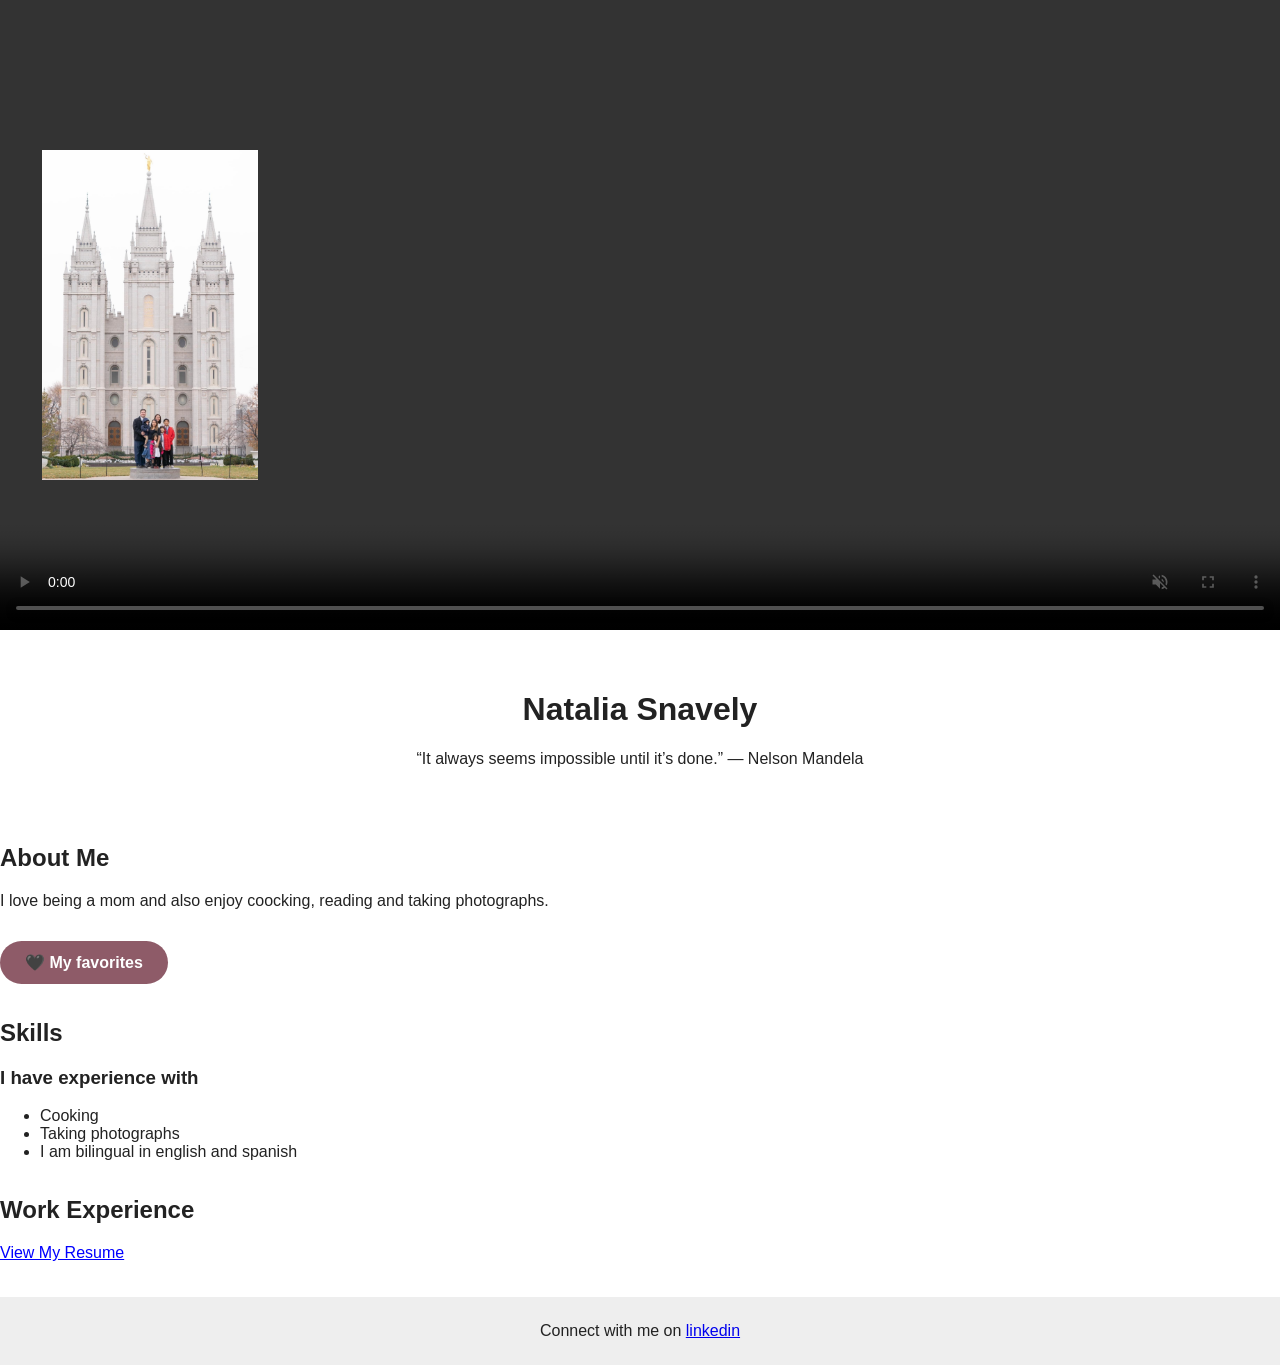
<file: index.html>
<!DOCTYPE html>
<html lang="en">
<head>
    <meta charset="UTF-8">
    <meta name="viewport" content="width=device-width, initial-scale=1.0">

    <title>My Video Banner</title>
    <link rel="stylesheet" href="styles.css">

</head>
<body>

    <section class="video-banner">

        <video autoplay muted loop playsinline controls>

            <source src="flowermountain.mp4" type="video/mp4">

            Your browser does not support this video.
        </video>
        <img
        src="Family.JPG"
        alt="My photo"
        class="corner-photo"
        >

    </section>
        
<header>
    <div class="centered">
   
         <h1>Natalia Snavely</h1>
     <p>
    “It always seems impossible until it’s done.” — Nelson Mandela
     </p>
    </div>
</header>
<div id="greeting"></div>

<main>
<section>
<h2>About Me</h2>
    <p>
  I love being a mom and also enjoy coocking, reading and taking photographs.      
    </p>
    <a href="favorites.html" class="favorites-btn">
        🖤 My favorites
    </a>
</section>
<section>
 <h2>Skills</h2> 
  <h3>I have experience with</h3> 
  <ul>
 <li>Cooking</li>
 <li>Taking photographs</li>
 <li>I am bilingual in english and spanish </li>
  </ul>
</section>

<section>
 <h2>Work Experience</h2>

  <a href="resume.html" target="_blank">
        View My Resume
    </a>
</section>

</main>

<footer class="centered">
    Connect with me on
    <a href="https://www.linkedin.com/feed/" 
    target="_blank"
     rel="noopener noreferrer">
     linkedin
    </a>
</footer>
<script src="index.js"></script>
</body>
</html>
</file>
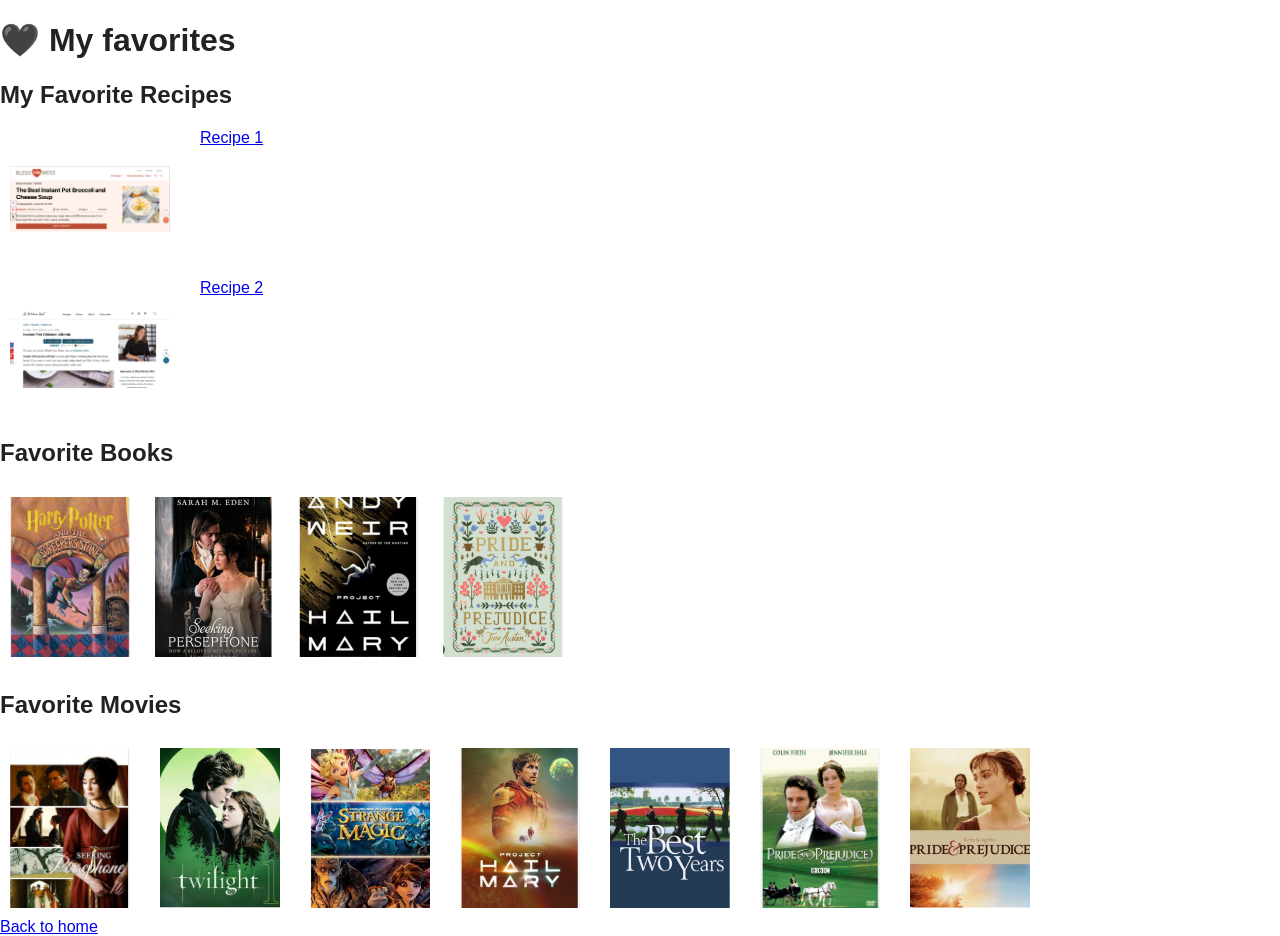
<file: favorites.html>
<!DOCTYPE html>
<html lang="en">
    <head>
        <meta charset="UTF-8">
        <title>My favorites</title>
        <link rel="stylesheet" href="styles.css">
    </head>

    <body>
        <h1>🖤 My favorites</h1>

        <h2>My Favorite Recipes</h2>
        <div class="recipe-gallery">

            <img src="Recipe1.png" alt="Recipe 1">
            <a href="https://www.blessthismessplease.com/best-instant-pot-broccoli-cheese-soup/" target="_blank">
                Recipe 1
            </a>
        </div>

        <div class="recipe-gallery">

             <img src="Recipe2.png" alt="Recipe 2">
             <a href="https://pipingpotcurry.com/instant-pot-fettuccini-alfredo/" target="_blank">
                Recipe 2
             </a>
            </div>
        

        <h2>Favorite Books</h2>
        <div class="book-gallery">

            <img src="Book1.png" alt="Book 1">
            <img src="Book2.png" alt="Book 2">
            <img src="Book3.png" alt="Book 3">
            <img src="Book4.png" alt="Book 4">
            
        </div>

        <h2>Favorite Movies</h2>
       <div class="movie-gallery">

           <img src="FavoriteMovie1.png" alt="Favorite Movie 1">
           <img src="FavoriteMovie2.png" alt="Favorite Movie 2">
           <img src="FavoriteMovie3.png" alt="Favorit eMovie 3">
           <img src="FavoriteMovie4.png" alt="Favorite Movie 4">
           <img src="FavoriteMovie5.png" alt="Favorite Movie 5">
           <img src="FavoriteMovie6.png" alt="Favorite Movie 6">
           <img src="FavoriteMovie7.png" alt="Favorite Movie 7">

           </div>


        <a href="index.html">Back to home</a>
    </body>
</html>
</file>
<file: styles.css>
body {
        margin: 0;
        padding: 0;
        background-color: white;
        color: #222;
        font-family: Arial, sans-serif;
    } 
    .video-banner {
     width: 100%;
     height: 70vh;
    
     position: relative; 
     overflow: hidden;

     background-color: #333;
    }
    .video-banner video {
      width: 100%; 
      height: 100%;

      object-fit: cover;
      display: block;
    }
    .corner-photo {
        position: absolute;

        left: 40px;
        top: 50%;

        transform: translateY(-50%);

        width: 220px;
        height: 330px;

        object-fit: contain;

        border: contain;
        border-radius: 0;

        z-index: 2;
    }
    header {

        background-color: white;
        color: #222;

        padding: 40px 20px;
    }

    main section {
        margin-bottom: 35px;
    }
    .favorites-btn {
        display: inline-block;
        margin-top: 15px;
        padding: 12px 25px;
        background-color: #8e5b68;
        color: white;
        text-decoration: none;
        border-radius: 25px;
        font-weight: bold;
        transition: 0.3s;
    }

    .favorites-btn:hover {
        background-color: #c58b98;
        transform: scale(1.05);
    }
       

footer {
    background-color: #eee;
    color: #222;

    padding: 25px;
}
.centered{
    text-align: center ;
}
.recipe-gallery {
    display: flex;
    justify-content: flex-start;
    gap: 20px;
    margin-top: 10px;
    flex-wrap: wrap;
}

.recipe-item {
    display: flex;
    flex-direction: column;
    align-items: center;
}
.recipe-gallery img {
    width: 160px;
    height: 120px;
    object-fit: contain;
    margin: 10px;
    transition: transform 0.3s ease;
}

.recipe-gallery img:hover {
    transform: scale(1.1);
    cursor: pointer;
}

.recipe-item a {
    color: blue;
    text-decoration: underline;
    margin-top: 5px;
    font-size: 14px;
}
.recipe-item a:hover {
    color: red;
}
.book-gallery img {
    width: 120px;
    height: 160px;
    object-fit: cover;
    margin: 10px;
    transition: transform 0.3s ease;

}
.book-gallery img:hover {
    transform: scale(1.1);
    cursor: pointer;
}
.movie-gallery {
    display: flex;
    justify-content: flex-start;
    align-items: flex-start;
    gap: 10px;
    flex-wrap: wrap;
}

.movie-gallery img {
    width: 120px;
    height: 160px;
    object-fit: cover;
    margin: 10px;
    transition: transform 0.3s ease;
}
.movie-gallery img:hover {
    transform: scale(1.1);
    cursor: pointer;
}

@media (max-width: 700px) {
    .movie-gallery {
        grid-template-columns: repeat(2, 100px);
    }

}
/* Work Experience - Resume Link */
section a {
    color: blue;
    text-decoration: underline;
    font-size: 16px;
}

section a:hover {
    color: red;
}
/* Back to Home Button */
.home-button {
    display: inline-block;
    background-color: blue;
    color: white;
    padding: 10px 20px;
    text-decoration: none;
    border-radius: 5px;
    font-size: 16px;
    transition: background-color 0.3s ease;
}
.home-button:hover {
    background-color: red;
    color: white;
}
</file>
